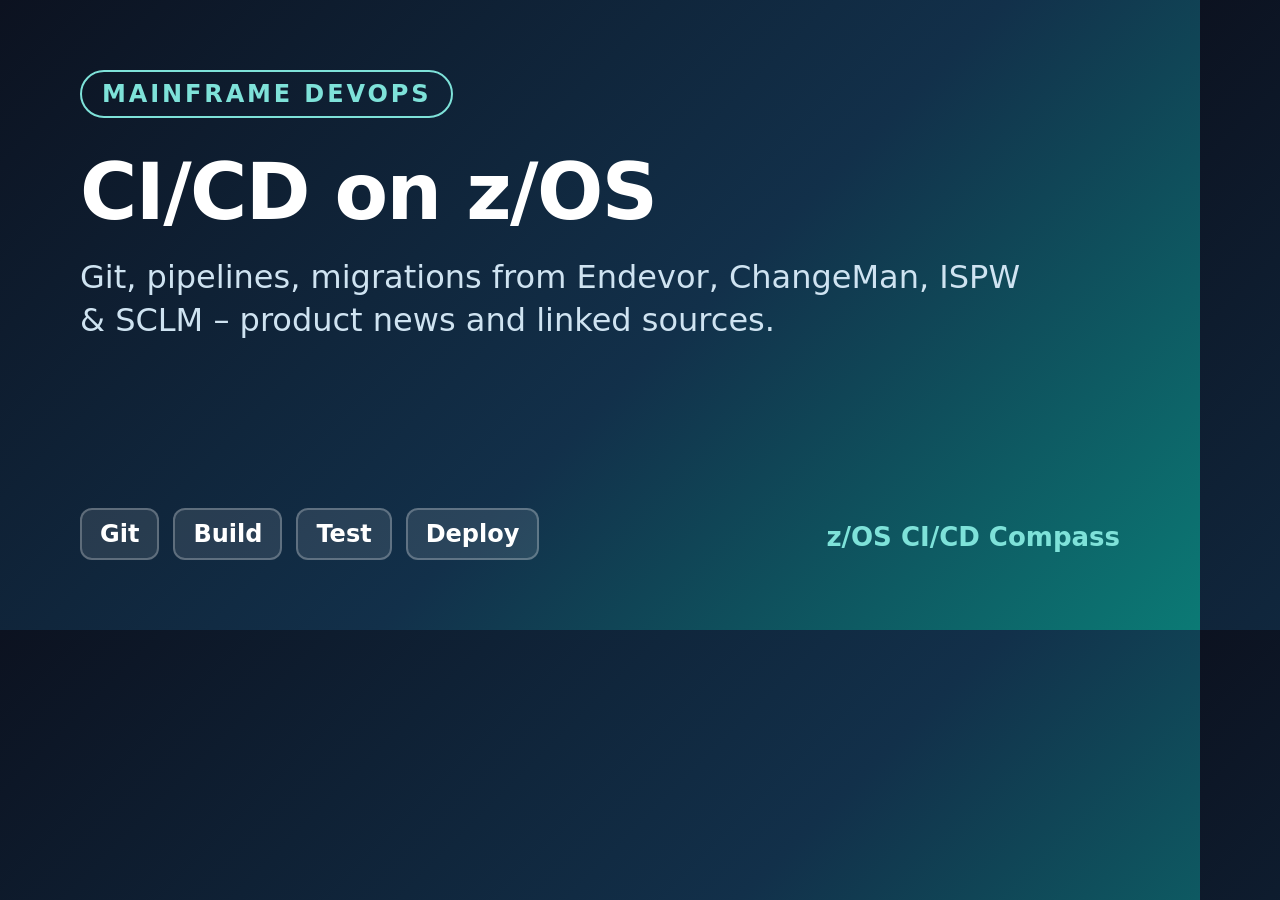
<file: scripts/og-template.html>
<!doctype html><html lang="en"><head><meta charset="utf-8"><style>
html,body{margin:0;width:1200px;height:630px;overflow:hidden}
body{font-family:system-ui,"DejaVu Sans",Arial,sans-serif;background:linear-gradient(135deg,#0c1220 0%,#12304a 55%,#0b7a75 100%);color:#fff;position:relative}
.box{position:absolute;left:80px;top:70px;right:80px}
.eb{display:inline-block;font-size:24px;font-weight:700;letter-spacing:.12em;text-transform:uppercase;color:#7ee2d9;border:2px solid #7ee2d9;border-radius:999px;padding:8px 20px}
h1{font-size:78px;line-height:1.05;margin:34px 0 22px;letter-spacing:-.02em}
p{font-size:32px;color:#cfe3f1;margin:0;max-width:960px;line-height:1.35}
.pipe{position:absolute;left:80px;bottom:70px;display:flex;gap:14px}
.pipe span{background:rgba(255,255,255,.1);border:2px solid rgba(255,255,255,.25);border-radius:12px;padding:10px 18px;font-size:24px;font-weight:600}
.brand{position:absolute;right:80px;bottom:78px;font-size:26px;font-weight:700;color:#7ee2d9}
</style></head><body><div class="box"><span class="eb">Mainframe DevOps</span>
<h1>CI/CD on z/OS</h1><p>Git, pipelines, migrations from Endevor, ChangeMan, ISPW &amp; SCLM – product news and linked sources.</p></div>
<div class="pipe"><span>Git</span><span>Build</span><span>Test</span><span>Deploy</span></div><div class="brand">z/OS CI/CD Compass</div></body></html>
</file>
